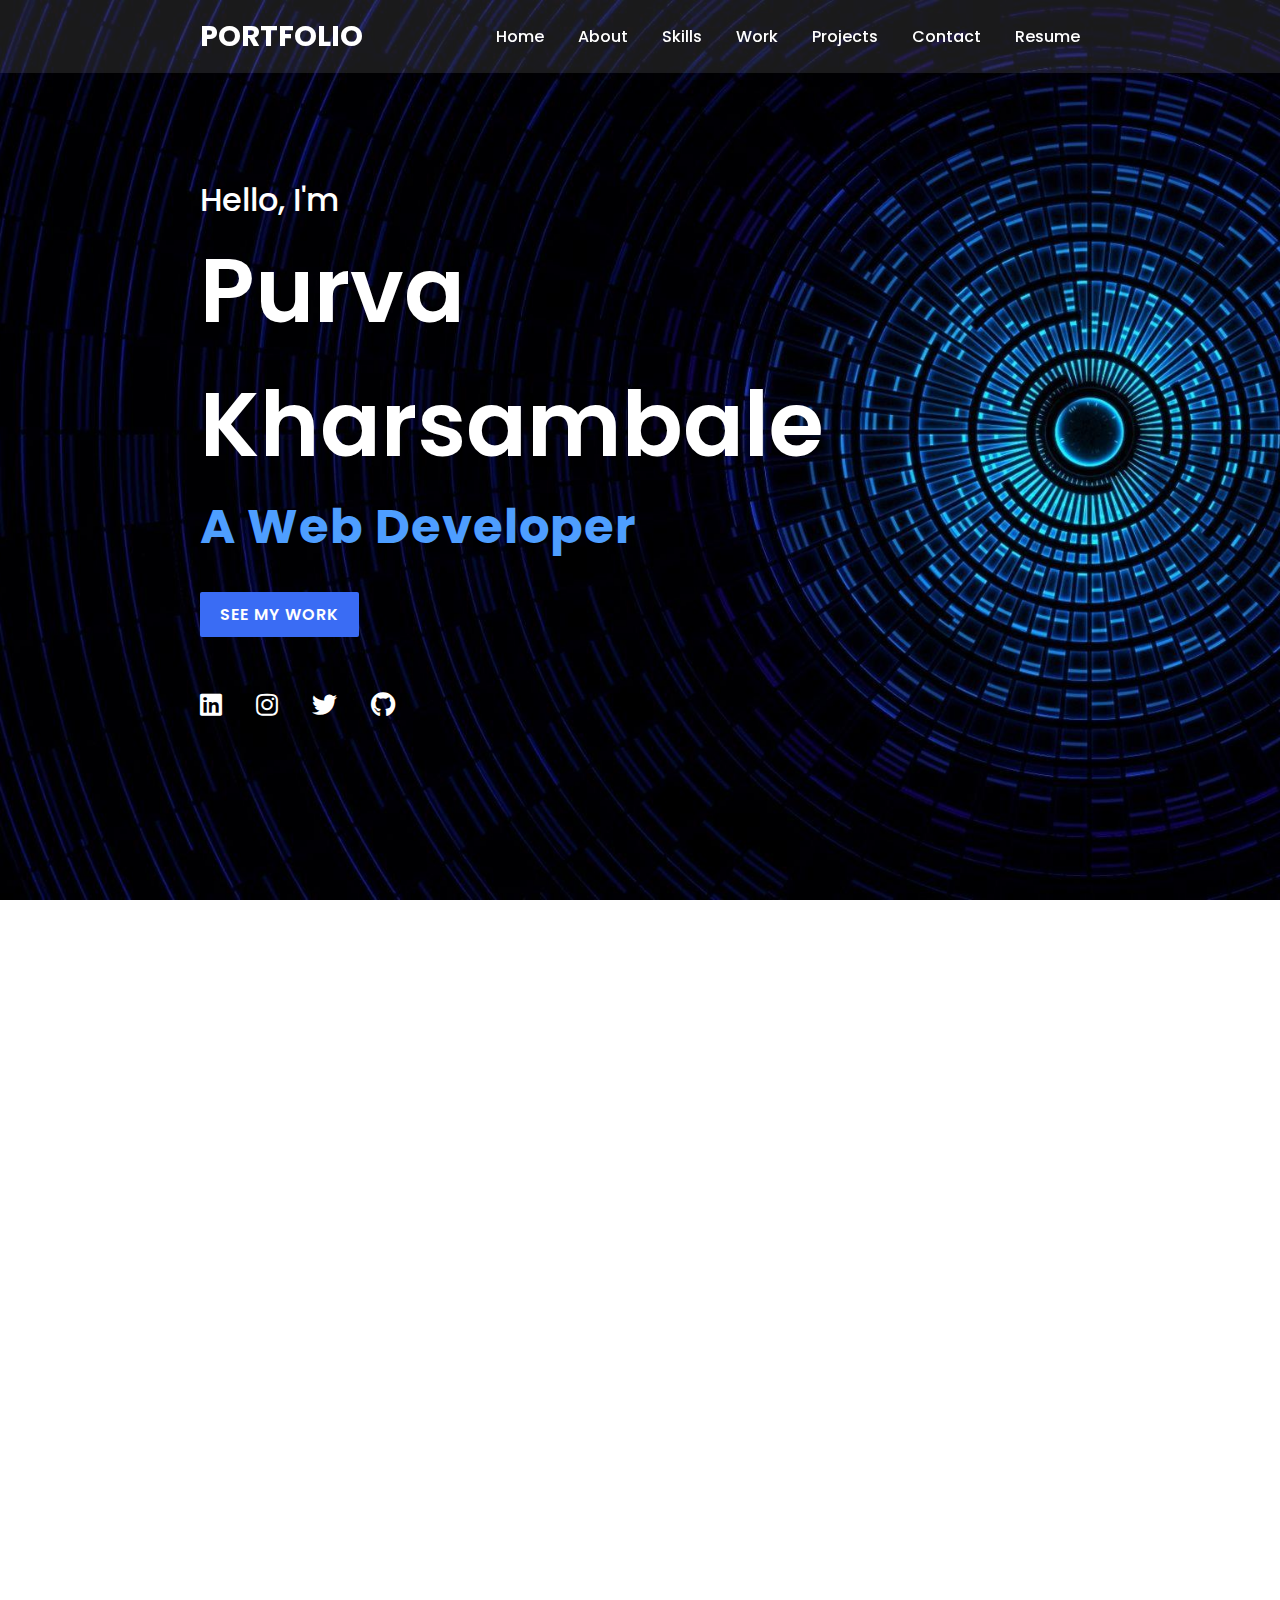
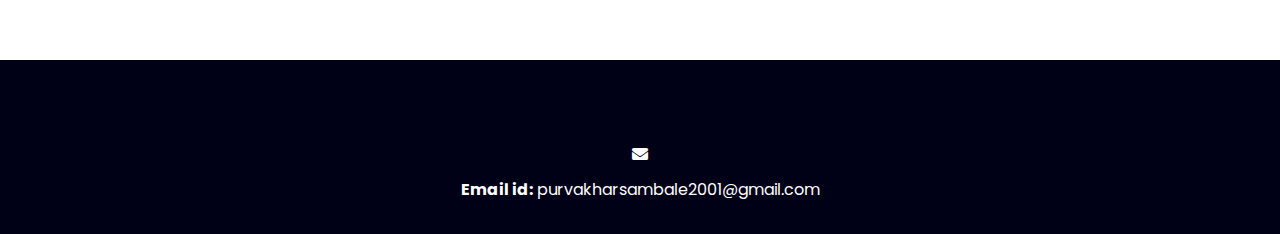
<file: index.html>
<!DOCTYPE html>
<html lang="en" dir="ltr">
  <head>
    <meta charset="utf-8">
    <meta name="viewport" content="width=device-width, initial-scale=1.0">
    <title>Portfolio</title>
    <link rel="stylesheet" href="style.css">
    <link rel="stylesheet" href="https://cdnjs.cloudflare.com/ajax/libs/font-awesome/5.15.2/css/all.min.css">
  </head>
  <body>

    <div class="scrollToTop-btn">
      <i class="fas fa-angle-up"></i>
    </div>

    <header>
      <a href="#" class="brand">Portfolio</a>
      <div class="menu-btn"></div>
      <div class="navigation">
        <a href="#main">Home</a>
        <a href="#about">About</a>
        <a href="#skills">Skills</a>
        <a href="#services">Work</a>
        <a href="#work">Projects</a>
        <a href="#contact">Contact</a>
        <a href="https://drive.google.com/file/d/1nCF8-GyD6VE787XPdN2fgD3psk07H48x/view?usp=sharing">Resume</a>
      </div>
    </header>

    <section class="main" id="main">
      <div class="content">
        <h2>Hello, I'm<br><span>Purva Kharsambale</span></h2>
        <div class="animated-text">
          <h3>A Web Developer</h3>
          <h3>Flutter Enthusiast</h3>
          <h3>A Web Designer</h3>
        </div>
        <a href="Project.html" class="btn">See My Work</a>
        <div class="media-icons">
          <a href="https://www.linkedin.com/in/purva-kharsambale-166603197/ "><i class="fab fa-linkedin"></i></a>
          <a href="https://www.instagram.com/_.purva_29/"><i class="fab fa-instagram"></i></a>
          <a href="https://twitter.com/purva_2906"><i class="fab fa-twitter"></i></a>
          <a href="https://github.com/purva2906"><i class="fab fa-github"></i></a>
        </div>
      </div>
    </section>

    <section class="about" id="about">
      <div class="title reveal">
        <h2 class="section-title">About Me</h2>
      </div>
      <div class="content">
        <div class="column col-left reveal">
          <div class="img-card">
            <img src="images/Aboutme.jpg" alt="">
          </div>
        </div>
        <div class="column col-right reveal">
          <h2 class="content-title">Hey There! I'm Purva Kharsambale</h2>
          <p class="paragraph-text">Hello there, greetings of the day! 
            <br>
            I am currently pursuing my bachelor's degree in Computer Science at Ramrao Adik Institute of Technology, Nerul. 
            <br> <br>
            I look forward to contribute to open source. As a Web Developer I have done two Internships. I am always ready to help people. Apart from technical skills, I also have leadership qualities and remarkable management skills.I am praised for my punctuality and my ability to adhere to the deadlines.
            <br> <br>
            Fun facts:I love singing and also love to listen music.</p>
        </div>
      </div>
    </section>

    <section class="skills" id="skills">
      <div class="title reveal">
        <h2 class="section-title">My Skills</h2>
      </div>
      <div class="content">
        <div class="column col-left reveal">
          <h2 class="content-title">My Skills and Experiences</h2>
          <p>As a Web Developer I have worked on 5 projects. I have also done 2 internships as a Web Developer. I am well known to technical languages like Html5, CSS, Javascript, Bootstrap, Java, PHP, SQL, Python, C & C++. Also i am well known to designing softwares like Figma and Adobe XD.</p>
        </div>
        <div class="column col-right reveal">
          <div class="bar">
            <div class="info">
              <span>HTML5</span>             
            </div>
            <div class="line html5"></div>
          </div>
          <div class="bar">
            <div class="info">
              <span>CSS</span>   
            </div>
            <div class="line css"></div>
          </div>
          <div class="bar">
            <div class="info">
              <span>Javascript</span>
            </div>
            <div class="line javascript"></div>
          </div>
          <div class="bar">
            <div class="info">
              <span>Bootstrap</span>
            </div>
            <div class="line bootstrap"></div>
          </div>
          <div class="bar">
            <div class="info">
              <span>Java</span>
            </div>
            <div class="line java"></div>
          </div>
          <div class="bar">
            <div class="info">
              <span>PHP</span>
            </div>
            <div class="line php"></div>
          </div>
          <div class="bar">
            <div class="info">
              <span>SQL</span>
            </div>
            <div class="line sql"></div>
          </div>
          <div class="bar">
            <div class="info">
              <span>Python</span>
            </div>
            <div class="line python"></div>
          </div>
          <div class="bar">
            <div class="info">
              <span>C/C++</span>
            </div>
            <div class="line c"></div>
          </div>
          <div class="bar">
            <div class="info">
              <span>Figma</span>
            </div>
            <div class="line Figma"></div>
          </div>
          <div class="bar">
            <div class="info">
              <span>Adobe XD</span>
            </div>
            <div class="line adobe"></div>
          </div>
        </div>
      </div>
    </section>
    <section class="services" id="services">
      <div class="title reveal">
        <h2 class="section-title">Work Experience</h2>
      </div>
      <div class="content">
        <div class="card reveal">
          <div class="service-icon">
            <i class="fas fa-file-code"></i>
          </div>
          <div class="info">
            <h3>Web Developer Intern</h3>
            <p>Worked on a project titled as Rakshanti at Software Development Group, RAIT. This is an innovative idea which can be used to aid personal safety. This is an attempt to make safer decision about your mobility. The app will address the issue of identification of the crime and prevention of crime.</p>
          </div>
        </div>
        <div class="card reveal">
          <div class="service-icon">
            <i class="fas fa-file-code"></i>
          </div>
          <div class="info">
            <h3>Web Developer Intern</h3>
            <p>Worked as a Intern at The Spark Foundation. A simple payment gateway integration was implemented. Razor pay was used as a payment method for donation for the needy people.</p>
          </div>
        </div>
      </div>
    </section>

    <section class="work" id="work">
      <div class="title reveal">
        <h2 class="section-title">My Work</h2>
      </div>
      <div class="content">
        <div class="card reveal">
          <div class="card-img">
            <img src="images/Donation.jpg" alt="">
          </div>
        </div>
        <div class="card reveal">
          <div class="card-img">
            <img src="images/E-Mandai.jpg" alt="">
          </div>
        </div>
        <div class="card reveal">
          <div class="card-img">
            <img src="images/E-Market.jpg" alt="">
          </div>
        </div>
        <div class="card reveal">
          <div class="card-img">
            <img src="images/music.jpg" alt="">
          </div>
        </div>
        <div class="card reveal">
          <div class="card-img">
            <img src="images/Women Safety.jpg" alt="">
          </div>
        </div>
        
        <div class="title reveal">
          <a href="Project.html" class="btn">Explore about my Projects more</a>
        </div>
      </div>
    </section>

    <section class="contact" id="contact">
      <div class="title reveal">
        <h2 class="section-title">Contact Me</h2>
      </div>
      <div class="content">
        <div class="row">
          <div class="card reveal">
            <div class="contact-icon">
              <i class="fas fa-map-marker-alt"></i>
            </div>
            <div class="info">
              <h3>Address</h3>
              <span>'Swanand', plot no. 16, Dwarika society, Bypass Road, Near Dr.Gawali Hospital, Chendhare, Alibag-402201</span>
            </div>
          </div>
          <div class="card reveal">
            <div class="contact-icon">
              <i class="fas fa-phone"></i>
            </div>
            <div class="info">
              <h3>Phone</h3>
              <span>+91 8554956568</span>
            </div>
          </div>
        </div>
        <div class="row">
          <div class="contact-form reveal">
            <h3>Send Message</h3>
            <div class="input-box">
              <input type="text" name="" value="" placeholder="Name">
            </div>
            <div class="input-box">
              <input type="text" name="" value="" placeholder="Email">
            </div>
            <div class="input-box">
              <textarea name="name" rows="8" cols="80" placeholder="Message"></textarea>
            </div>
            <div class="input-box">
              <input type="submit" class="send-btn" name="" value="Send">
            </div>
          </div>
        </div>
      </div>
    </section>

    <footer class="footer">
      <div class="media-icons">
       <i class="fas fa-envelope"></i><p><b>Email id:</b> purvakharsambale2001@gmail.com</p>
    </footer>

    <script src="script.js" charset="utf-8"></script>

  </body>
</html>
</file>
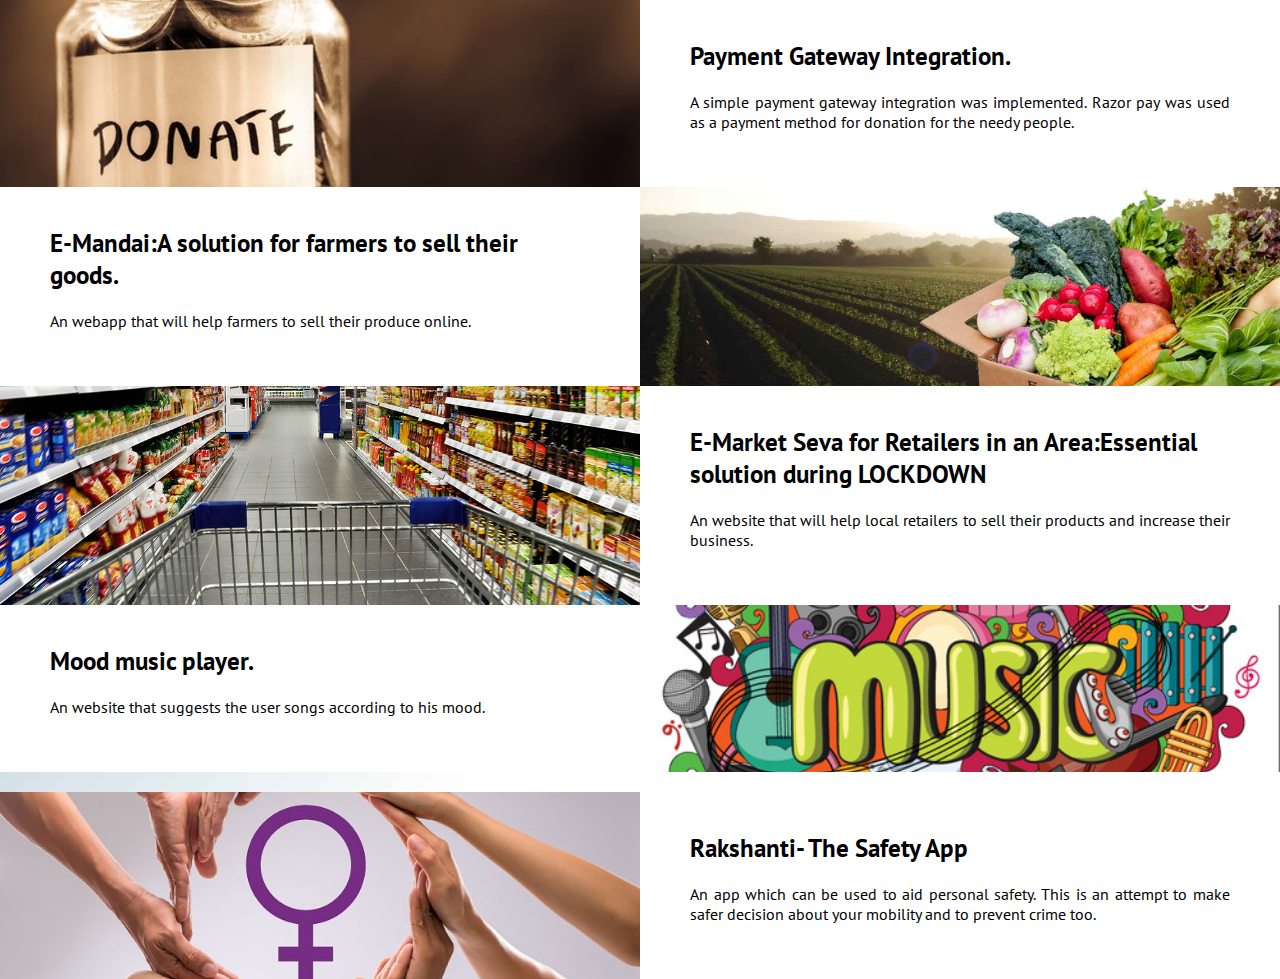
<file: Project.html>
<!DOCTYPE HTML>
<html lang="en-US">
   <head>
      <meta charset="UTF-8">
      <title></title>
      <link href="https://fonts.googleapis.com/css2?family=PT+Sans:wght@400;700&display=swap" rel="stylesheet">
      <link rel="stylesheet" href="style1.css" />
   </head>
   <body>
      <div class="section-container">
         <div class="columns image" style="background-image:url('images/Donation.jpg')">
            &nbsp;
         </div>
         <div class="columns content">
            <div class="content-container">
               <h5>Payment Gateway Integration.</h5>
               <p>
                A simple payment gateway integration was implemented. Razor pay was used as a payment method for donation for the needy people.
               </p>
            </div>
         </div>
      </div>
      <div class="section-container">
         <div class="columns content">
            <div class="content-container">
               <h5>E-Mandai:A solution for farmers to sell their goods.</h5>
               <p>
                An webapp that will help farmers to sell their produce online.
               </p>
            </div>
         </div>
         <div class="columns image" style="background-image:url('images/E-Mandai.jpg')">
            &nbsp;
         </div>
      </div>
      <div class="section-container">
         <div class="columns image" style="background-image:url('images/E-Market.jpg')">
            &nbsp;
         </div>
         <div class="columns content">
            <div class="content-container">
               <h5>E-Market Seva for Retailers in an Area:Essential solution during LOCKDOWN</h5>
               <p>
                An website that will help local retailers to sell their products and increase their business.
               </p>
            </div>
         </div>
      </div>
      <div class="section-container">
        <div class="columns content">
           <div class="content-container">
              <h5>Mood music player.</h5>
              <p>
                An website that suggests the user songs according to his mood.
              </p>
           </div>
        </div>
        <div class="columns image" style="background-image:url('images/music.jpg')">
           &nbsp;
        </div>
     </div>
     <div class="columns image" style="background-image:url('images/E-Mandai.jpg')">
        &nbsp;
     </div>
  </div>
  <div class="section-container">
     <div class="columns image" style="background-image:url('images/Women\ Safety.jpg')">
        &nbsp;
     </div>
     <div class="columns content">
        <div class="content-container">
           <h5>Rakshanti- The Safety App</h5>
           <p>
            An app which can be used to aid personal safety. This is an attempt to make safer decision about your mobility and to prevent crime too.
           </p>
        </div>
     </div>
  </div>
   </body>
</html>
</file>
<file: style.css>
@import url('https://fonts.googleapis.com/css2?family=Poppins:ital,wght@0,100;0,200;0,300;0,400;0,500;0,600;0,700;0,800;0,900;1,100;1,200;1,300;1,400;1,500;1,600;1,700;1,800;1,900&display=swap');

*{
  margin: 0;
  padding: 0;
  box-sizing: border-box;
  font-family: 'Poppins', sans-serif;
  scroll-behavior: smooth;
}

section{
  padding: 100px 200px;
}

.main{
  position: relative;
  width: 100%;
  min-height: 100vh;
  display: flex;
  align-items: center;
  background: url(images/bg.jpg)no-repeat;
  background-size: cover;
  background-position: center;
  background-attachment: fixed;
}

.main .content{
  max-width: 800px;
}

.main .content h2{
  color: #fff;
  font-size: 2em;
  font-weight: 500;
}

.main .content h2 span{
  font-size: 2.8em;
  font-weight: 600;
}

.animated-text{
  position: relative;
  height: 70px;
  overflow: hidden;
}

.animated-text h3{
  color: #4e9eff;
  font-size: 3em;
  font-weight: 700;
  line-height: 70px;
  letter-spacing: 1px;
}

.animated-text h3:nth-child(1){
  animation: text-move 10s infinite;
}

@keyframes text-move{
  0%{
    margin-top: 0;
  }
  25%{
    margin-top: -70px;
  }
  50%{
    margin-top: -140px;
  }
  75%{
    margin-top: -70px;
  }
  100%{
    margin-top: 0;
  }
}

.btn{
  color: #fff;
  background: #3a6cf4;
  font-size: 1em;
  font-weight: 600;
  display: inline-block;
  padding: 10px 20px;
  text-transform: uppercase;
  text-decoration: none;
  letter-spacing: 1px;
  border-radius: 2px;
  margin-top: 30px;
  transition: 0.5s ease;
}

.btn:hover{
  background: #235bf6;
}

.media-icons{
  margin-top: 50px;
}

.media-icons a{
  color: #fff;
  font-size: 25px;
  margin-right: 30px;
}

header{
  z-index: 999;
  position: fixed;
  background: rgba(255, 255, 255, 0.1);
  top: 0;
  left: 0;
  width: 100%;
  padding: 15px 200px;
  display: flex;
  justify-content: space-between;
  align-items: center;
  transition: 0.5s ease;
}

header.sticky{
  background: #3a6cf4;
  padding: 10px 200px;
}

header .brand{
  color: #fff;
  font-size: 1.8em;
  font-weight: 700;
  text-transform: uppercase;
  text-decoration: none;
}

header .navigation{
  position: relative;
}

header .navigation a{
  color: #fff;
  font-size: 1em;
  font-weight: 500;
  text-decoration: none;
  margin-left: 30px;
}

header .navigation a:hover{
  color: #3a6cf4;
}

header.sticky .navigation a:hover{
  color: #000;
}

body{
  min-height: 110vh;
}

.title{
  width: 100%;
  display: flex;
  justify-content: center;
  align-items: center;
  flex-direction: column;
}

.section-title{
  position: relative;
  color: #3a6cf4;
  font-size: 2.2em;
  font-weight: 800;
  margin-bottom: 60px;
}

.section-title:before{
  content: '';
  position: absolute;
  top: 56px;
  left: 50%;
  width: 140px;
  height: 4px;
  background: #3a6cf4;
  transform: translateX(-50%);
}

.section-title:after{
  content: '';
  position: absolute;
  top: 50px;
  left: 50%;
  width: 15px;
  height: 15px;
  border-radius: 50%;
  background: #3a6cf4;
  transform: translateX(-50%);
}

.about .content{
  position: relative;
  width: 100%;
  display: flex;
  justify-content: space-between;
  margin-top: 20px;
}

.about .content .col-left{
  position: relative;
  width: 45%;
}

.about .content .col-right{
  position: relative;
  width: 50%;
}

.about .content .col-left .img-card{
  position: relative;
  width: 100%;
  min-height: 450px;
}

.about .content .col-left .img-card img{
  position: absolute;
  top: 0;
  left: 0;
  width: 100%;
  height: 100%;
  object-fit: cover;
  border-radius: 10px;
}

.about .content .col-right .content-title{
  font-size: 2em;
  font-weight: 800;
  margin-bottom: 20px;
}

.about .content .col-right .paragraph-text{
  font-size: 1em;
}

.skills{
  background: #000016;
}

.skills .content{
  position: relative;
  width: 100%;
  display: flex;
  justify-content: space-between;
  color: #fff;
  margin-top: 20px;
}

.skills .content .col-left{
  position: relative;
  width: 46%;
}

.skills .content .col-left .content-title{
  margin-bottom: 20px;
}

.skills .content .col-right{
  position: relative;
  width: 46%;
}

.skills .content .col-right .bar{
  margin-bottom: 15px;
  padding: 10px;
}

.skills .content .col-right .bar .info{
  display: flex;
  align-items: center;
  justify-content: space-between;
  margin-bottom: 5px;
}

.skills .content .col-right .bar .info span{
  font-size: 18px;
  font-weight: 500;
}

.skills .content .col-right .bar .line{
  position: relative;
  width: 100%;
  height: 15px;
  background: #ccc;
  border-radius: 2px;
}

.skills .content .col-right .bar .line:before{
  content: '';
  position: absolute;
  height: 100%;
  top: 0;
  left: 0;
  border-radius: 2px;
}

.skills .content .col-right .bar .html5:before{
  width: 95%;
  background: #e45126;
}

.skills .content .col-right .bar .css:before{
  width: 95%;
  background: #0c73b8;
}

.skills .content .col-right .bar .javascript:before{
  width: 80%;
  background: #e3a324;
}

.skills .content .col-right .bar .bootstrap:before{
  width: 75%;
  background: #30dd6d;
}
.skills .content .col-right .bar .java:before{
  width: 70%;
  background: #F38BA0;
}
.skills .content .col-right .bar .php:before{
  width: 50%;
  background: #A239EA;
}
.skills .content .col-right .bar .sql:before{
  width: 50%;
  background: #66DE93;
}
.skills .content .col-right .bar .python:before{
  width: 60%;
  background: #04009A;
}
.skills .content .col-right .bar .c:before{
  width: 90%;
  background: #6d7eb8;
}
.skills .content .col-right .bar .Figma:before{
  width: 75%;
  background: #BF1363;
}
.skills .content .col-right .bar .adobe:before{
  width: 65%;
  background: #A35709;
}

.services .content{
  display: flex;
  justify-content: center;
  flex-wrap: wrap;
  flex-direction: row;
  margin-top: 20px;
}

.title p{
  font-size: 1em;
  width: 80%;
}

.services .content .card{
  background: #fff;
  width: 340px;
  margin: 10px;
  padding: 25px;
  justify-content: center;
  align-items: center;
  flex-direction: column;
  box-shadow: 0 5px 25px rgba(1 1 1 / 15%);
  border-radius: 10px;
}

.services .content .card .service-icon{
  color: #3a6cf4;
  font-size: 8em;
  text-align: center;
  transition: transform 0.5s ease;
}

.services .content .card:hover .service-icon{
  transform: translateY(-10px);
}

.services .content .card .info{
  text-align: center;
}

.services .content .card .info h3{
  color: #3a6cf4;
  font-size: 1.2em;
  font-weight: 700;
  margin: 10px;
}

.work{
  background: #000016;
}

.work .content{
  display: flex;
  justify-content: center;
  flex-direction: row;
  flex-wrap: wrap;
  margin-top: 20px;
}

.work .content .card{
  width: 340px;
  margin: 15px;
}

.work .content .card .card-img{
  position: relative;
  width: 100%;
  height: 260px;
  overflow: hidden;
  border-radius: 10px;
}

.work .content .card .card-img img{
  position: absolute;
  top: 0;
  left: 0;
  width: 100%;
  height: 100%;
  object-fit: cover;
  border-radius: 10px;
  transition: 0.5s ease;
}

.work .content .card .card-img img:hover{
  transform: scale(1.2);
}

.contact .content{
  display: flex;
  justify-content: center;
  flex-wrap: wrap;
  flex-direction: column;
  margin-top: 20px;
}

.contact .content .row{
  display: flex;
  justify-content: center;
  flex-wrap: wrap;
  flex-direction: row;
}

.contact .content .row .card{
  background: #fff;
  width: 240px;
  margin: 20px;
  padding: 25px;
  display: flex;
  justify-content: center;
  align-items: center;
  flex-direction: column;
  box-shadow: 0 5px 25px rgba(1 1 1 / 15%);
  border-radius: 10px;
}

.contact .content .row .card .contact-icon{
  color: #3a6cf4;
  font-size: 4em;
  text-align: center;
  transition: transform 0.5s ease;
}

.contact .content .row .card:hover .contact-icon{
  transform: translateY(-10px);
}

.contact .content .row .card .info{
  text-align: center;
}

.contact .content .row .card .info h3{
  color: #111;
  font-size: 1.2em;
  font-weight: 700;
  margin: 10px;
}

.contact .content .row .card .info span{
  color: #666;
  font-weight: 500;
}

.contact-form{
  background: #fff;
  max-width: 600px;
  margin-top: 50px;
  padding: 50px;
  border-radius: 10px;
  box-shadow: 0 5px 25px rgba(1 1 1 / 15%);
}

.contact-form h3{
  color: #111;
  font-size: 1.6em;
  font-weight: 600;
  text-align: center;
  margin-bottom: 40px;
}

.contact-form .input-box{
  position: relative;
  width: 100%;
  margin-bottom: 20px;
}

.contact-form .input-box input,
.contact-form .input-box textarea{
  color: #111;
  width: 100%;
  padding: 10px;
  font-size: 1em;
  font-weight: 400;
  outline: none;
  border: 1px solid #111;
  border-radius: 5px;
  resize: none;
}

.contact-form .input-box .send-btn{
  color: #fff;
  background: #3a6cf4;
  display: inline-block;
  font-size: 1.1em;
  font-weight: 500;
  text-transform: uppercase;
  letter-spacing: 2px;
  width: 100%;
  border: none;
  cursor: pointer;
  transition: 0.5s ease;
}

.contact-form .input-box .send-btn:hover{
  background: #235bf6;
}

.footer{
  background: #000016;
  color: #fff;
  text-align: center;
  padding: 2em;
}

.footer .footer-title{
  font-size: 20px;
  font-weight: 600;
}

.footer p{
  font-size: 16px;
  margin-top: 10px;
}

.footer p a{
  color: #3a6cf4;
  font-weight: 600;
  text-decoration: none;
}

@media (max-width: 1040px){
  header{
    padding: 12px 20px;
  }

  header.sticky{
    padding: 10px 20px;
  }

  header .navigation{
    display: none;
  }

  header .navigation.active{
    z-index: 888;
    position: fixed;
    background: #fff;
    top: 0;
    right: 0;
    width: 380px;
    height: 100%;
    display: flex;
    justify-content: center;
    align-items: center;
    flex-direction: column;
    box-shadow: 0 5px 25px rgba(1 1 1 / 15%);
    transition: 0.3s ease;
  }

  header .navigation a{
    color: #000;
    font-size: 1.2em;
    margin: 10px;
    padding: 0 20px;
    border-radius: 20px;
  }

  header .navigation a:hover{
    background: #3a6cf4;
    color: #fff;
    transition: 0.3s ease;
  }

  .menu-btn{
    position: absolute;
    background: url(images/menu.png)no-repeat;
    background-size: 30px;
    background-position: center;
    width: 40px;
    height: 40px;
    right: 0;
    margin: 0 20px;
    cursor: pointer;
    transition: 0.3s ease;
  }

  .menu-btn.active{
    z-index: 999;
    background: url(images/close.png)no-repeat;
    background-size: 25px;
    background-position: center;
    transition: 0.3s ease;
    filter: invert(1);
  }

  section{
    padding: 80px 20px;
  }

  .main .content h2{
    font-size: 1em;
  }

  .animated-text h3{
    font-size: 2.2em;
  }

  .section-title{
    font-size: 1.8em;
  }

  .about .content{
    flex-direction: column;
  }

  .about .content .column{
    position: relative;
    width: 100%;
  }

  .about .content .col-right{
    margin-top: 40px;
  }

  .skills .content{
    flex-direction: column;
  }

  .skills .content .column{
    position: relative;
    width: 100%;
  }

  .skills .content .col-right{
    margin-top: 40px;
  }

  .contact-form{
    padding: 35px 40px;
  }
}

.scrollToTop-btn{
  z-index: 999;
  position: fixed;
  background: #3a6cf4;
  color: #fff;
  width: 45px;
  height: 45px;
  right: 0;
  bottom: 10px;
  font-size: 22px;
  text-align: center;
  line-height: 45px;
  border-radius: 3px;
  cursor: pointer;
  pointer-events: none;
  opacity: 0;
  transition: all 0.3s ease;
}

.scrollToTop-btn.active{
  right: 20px;
  opacity: 1;
  pointer-events: auto;
}

.reveal{
  position: relative;
  transform: translateY(50px);
  opacity: 0;
  transition: all 1.5s ease;
}

.reveal.active{
  transform: translateY(0);
  opacity: 1;
}
</file>
<file: style1.css>
*
{
padding:0;
margin:0;
}
body
{
overflow-x:hidden;
font-family:'PT Sans', sans-serif;
}
.section-container
{
--bs-gutter-x: 1.5rem;
--bs-gutter-y: 0;
display: flex;
flex-wrap: wrap;
}
.section-container .columns
{
flex:0 0 auto;
width:50%;
}
.section-container .columns.image
{
background-position:center;
background-repeat:no-repeat;
background-size:cover;
}
.section-container .columns.content .content-container
{
padding:40px 50px;
}
.section-container .columns.content .content-container h5
{
font-weight:700;
font-size:25px;
margin-bottom:20px;
}
.section-container .columns.content .content-container p
{
font-weight:400;
font-size:16px;
margin-bottom:20px;
margin-bottom:15px;
text-align:justify;
}
@media screen and (max-width:767px)
{
.section-container
{
flex-flow:row wrap;
}
.section-container .columns.image{
display:block;
order:1;
width:100%;
height:250px;
}
.section-container .columns.content
{
display:block;
order:2;
width:100%;
}
.section-container .columns.content .content-container
{
padding:20px 35px;
}
.section-container .columns.content .content-container h5
{
margin-bottom:5px;
}
}
</file>
